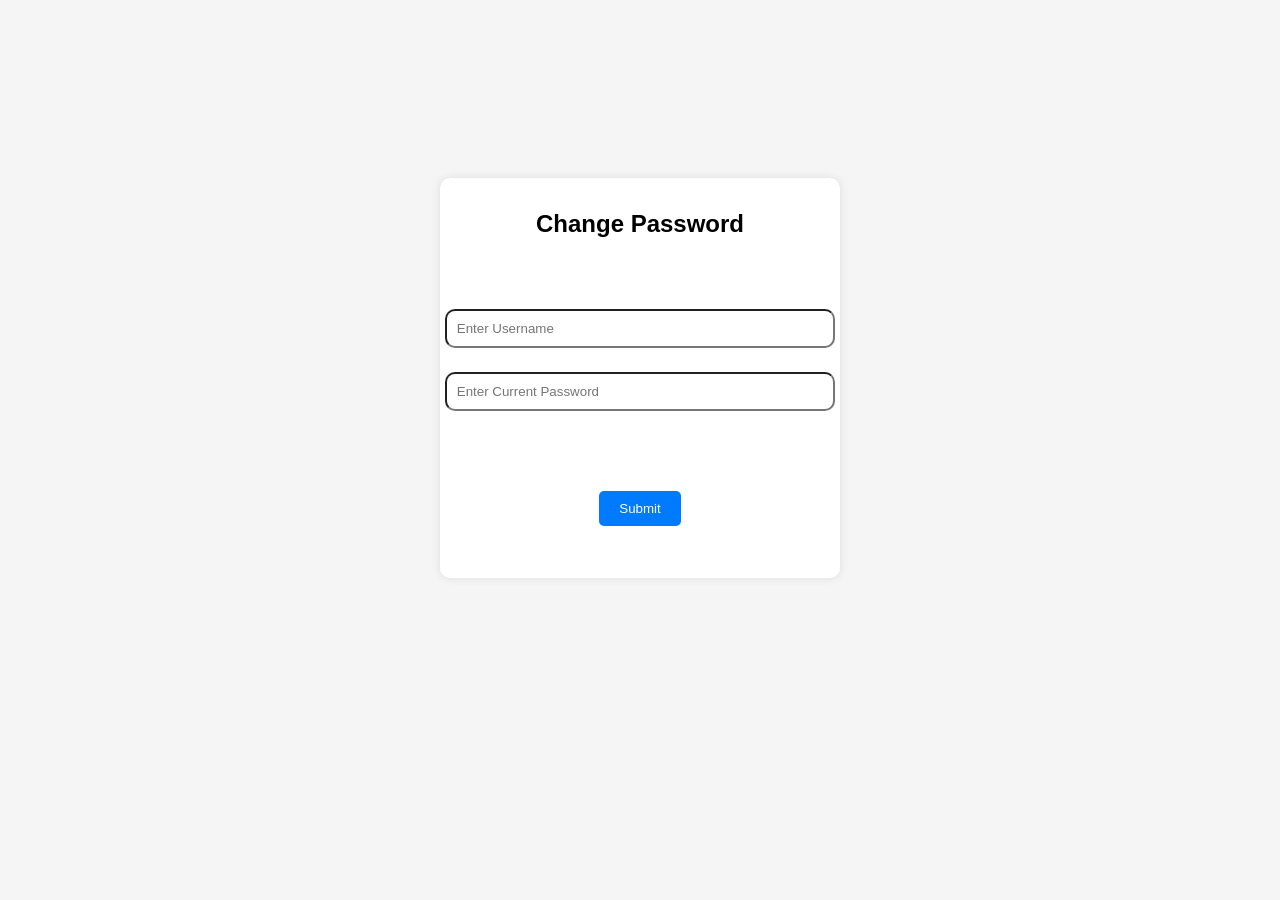
<file: Webtech/Personal-Finance-Tracker-main/View/Profile Management/Change Password.html>
<!DOCTYPE html>
<html lang="en">

<head>
    <meta charset="UTF-8">
    <meta name="viewport" content="width=device-width, initial-scale=1.0">
    <title>Change Password</title>
    <link rel="stylesheet" href="../../Asset/CSS/Profile Management/Change Password.css">
    <script src="../../Asset/JS/Profile Management/Change Password.js" defer></script>

</head>

<body>

    <section class="main_content">
        <h2>Change Password</h2>

        <form action="#" class="current_pass_content">
            <div class="current_pass">
                <input type="text" name="username" id="check_username" placeholder="Enter Username" required>
                <input type="password" name="current_pass" id="current_pass" placeholder="Enter Current Password"
                    required>
            </div>
            <div class="check_current_passBtn">
                <button type="submit" id="current_pass_submit">Submit</button>
            </div>
        </form>



        <form action="#" class="new_pass_content">
            <div class="new_pass">
                <input type="password" name="new_pass" id="new_pass_input" placeholder="Enter New Password" required>
                <input type="password" name="retype_new_pass" id="retype_new_pass_input"
                    placeholder="Re-type New Password" required>
            </div>
            <div class="save_btn">
                <button type="submit" id="new_pass_submit">Save</button>
            </div>



        </form>
    </section>

</body>

</html>
</file>
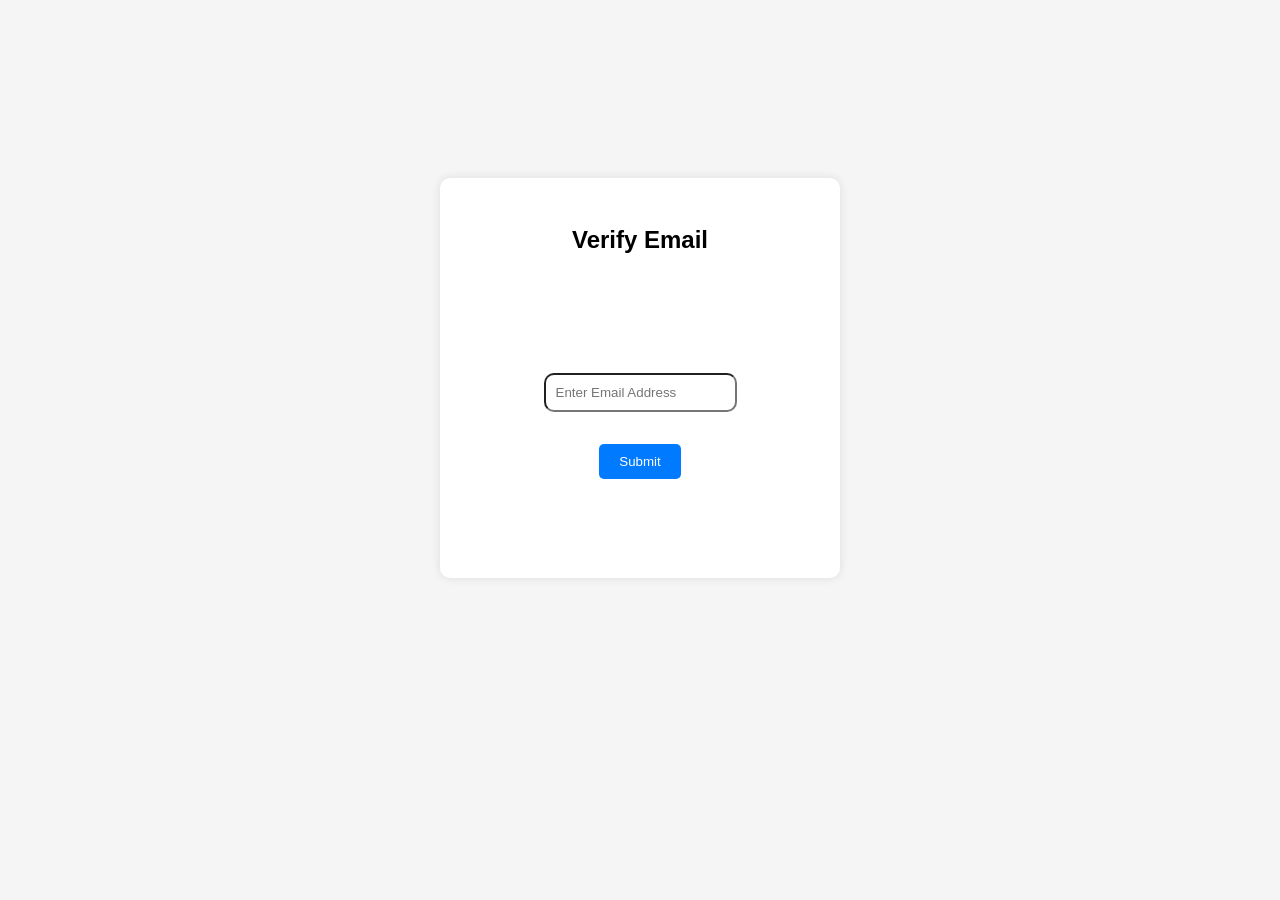
<file: Webtech/Personal-Finance-Tracker-main/View/User Authentication/EmailVerification.html>
<!DOCTYPE html>
<html lang="en">
<head>
    <meta charset="UTF-8">
    <meta name="viewport" content="width=device-width, initial-scale=1.0">
    <title>Email Verification</title>
    <link rel="stylesheet" href="../../Asset/CSS/User Authentication/EmailVerification.css">
    <script src="../../Asset/JS/User Authentication/EmailVerification.js" defer></script>
</head>
<body>
   <section class="main_content">
        <h2>Verify Email</h2>

        <form action="#" class="Email_Verify_content" method="post">
            <div class="current_pass">
                <input type="text" name="username" id="Email_input" placeholder="Enter Email Address" required>
            </div>
            <div class="check_current_passBtn">
                <button type="submit" id="Email_submit">Submit</button>
            </div>
        </form>



        <form action="#" class="Otp_content">
            <div class="new_pass">
                <input type="number" name="OTP_input" id="OTP_input" placeholder="Enter 4 Digit Code " required>
                
            </div>
            <div class="save_btn">
                <button type="submit" id="OTP_submit">Save</button>
            </div>



        </form>
    </section>
</body>
</html>
</file>
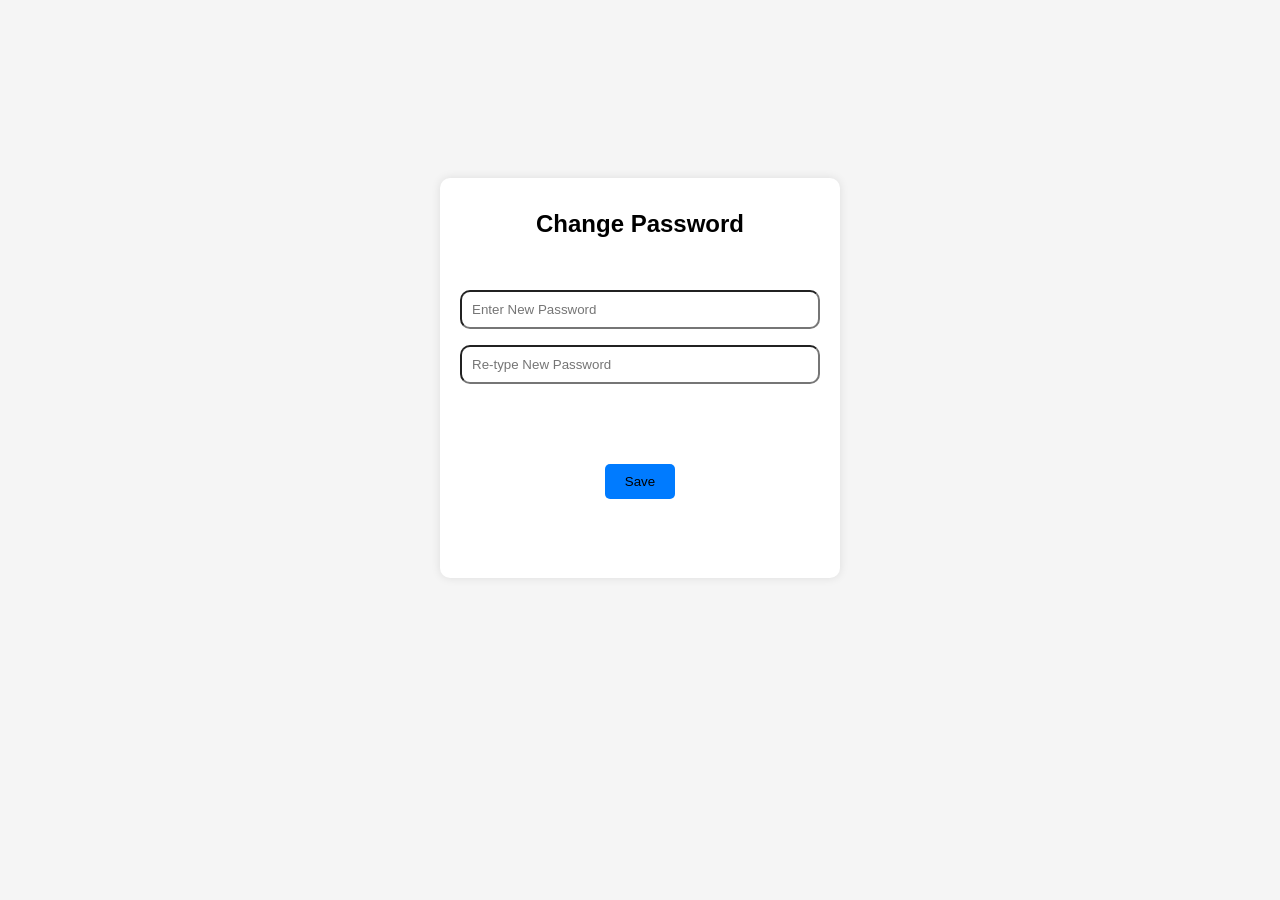
<file: Webtech/Personal-Finance-Tracker-main/View/User Authentication/ForgetPassword.html>
<!DOCTYPE html>
<html lang="en">

<head>
  <meta charset="UTF-8">
  <meta name="viewport" content="width=device-width, initial-scale=1.0">
  <title>Forget Password</title>
  <link rel="stylesheet" href="../../Asset/CSS/User Authentication/ForgetPassword.css">
  <script src="../../Asset/JS/User Authentication/ForgetPassword.js" defer></script>
</head>

<body>
  <section class="main_content">
    <h2>Change Password</h2>
    <form action="#" class="new_pass_content">
      <div class="new_pass">
        <input type="password" name="new_pass" id="new_pass_input" placeholder="Enter New Password" required>
        <input type="password" name="retype_new_pass" id="retype_new_pass_input" placeholder="Re-type New Password"
          required>
      </div>
      <div class="save_btn">
        <button type="submit" id="new_pass_submit">Save</button>

      </div>
      <p id="error"></p>
    </form>
  </section>
</body>

</html>
</file>
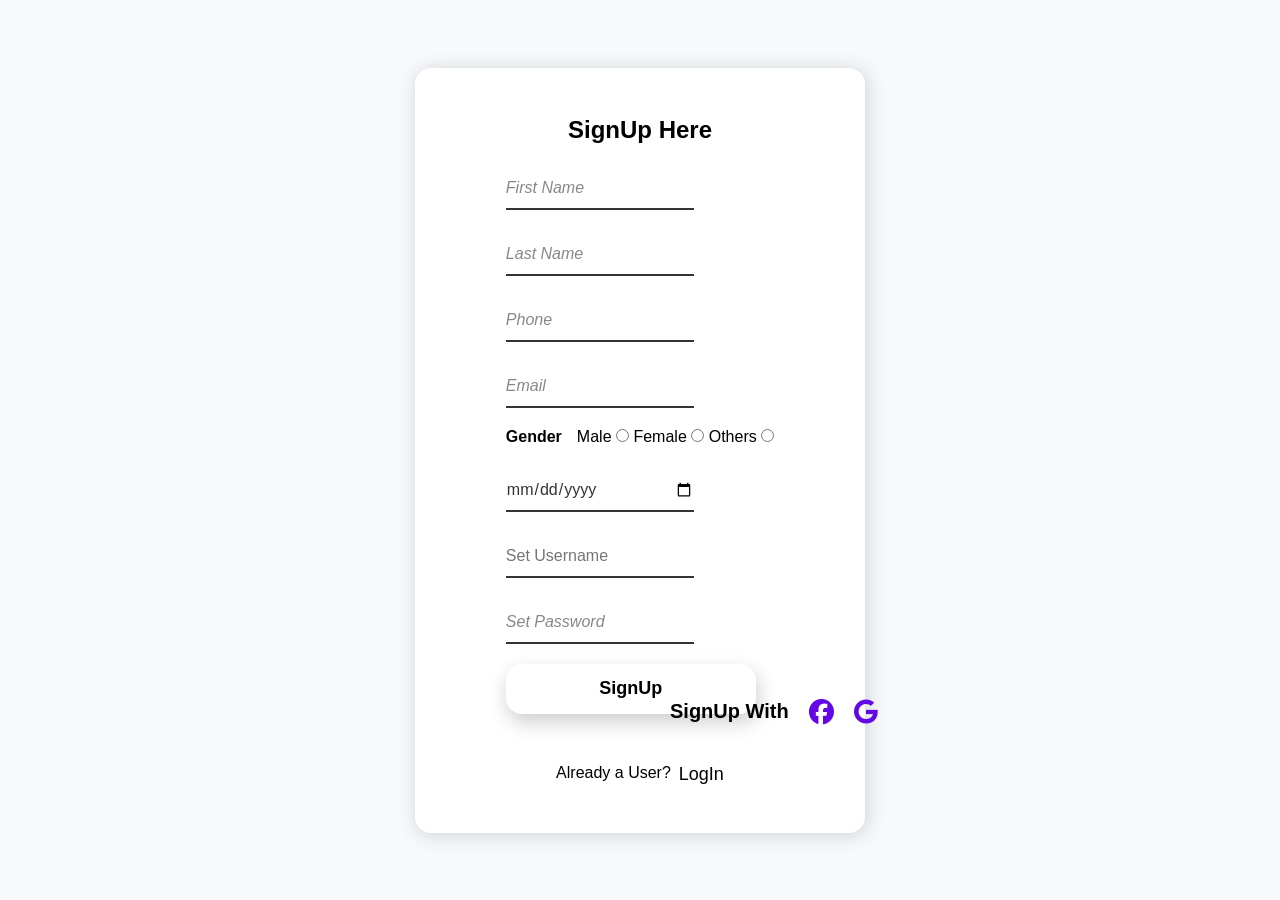
<file: Webtech/Personal-Finance-Tracker-main/View/User Authentication/SignUp.html>
<!DOCTYPE html>
<html lang="en">

<head>
    <meta charset="UTF-8">
    <meta name="viewport" content="width=device-width, initial-scale=1.0">
    <title>SignUp</title>
    <link rel="stylesheet" href="../../Asset/CSS/User Authentication/SignUp.css">
    <link rel="stylesheet" href="https://cdnjs.cloudflare.com/ajax/libs/font-awesome/6.7.2/css/all.min.css"
        integrity="sha512-Evv84Mr4kqVGRNSgIGL/F/aIDqQb7xQ2vcrdIwxfjThSH8CSR7PBEakCr51Ck+w+/U6swU2Im1vVX0SVk9ABhg=="
        crossorigin="anonymous" referrerpolicy="no-referrer" />
    <script src="../../Asset/JS/User Authentication/SignUp.js" defer></script>
</head>

<body>
    <section class="main_box">
        <div class="content_box">
            <div class="header">
                <h2>SignUp Here</h2>
            </div>
            
            <form action="../../Controller/SignUpCheck.php" method="post" >
                <div class="input_feild">
                    <input type="text" name="fname" id="fname" placeholder="First Name" class="place_style" required>
                </div>
                <div class="input_feild">
                    <input type="text" name="lname" id="lname" placeholder="Last Name" class="place_style" required>
                </div>
                <div class="input_feild">
                    <input type="number" name="phone" id="phone" placeholder="Phone" class="place_style" required>
                </div>
                <div class="input_feild">
                    <input type="email" name="email" id="email" placeholder="Email" class="place_style" required>
                </div>
                <div class="gender">
                    <h4>Gender</h4>
                    <div><label for="gmale">Male</label>
                        <input type="radio" name="gender" value="Male" id="gmale">
                        <label for="gfmale">Female</label>
                        <input type="radio" name="gender" value="Female" id="gfmale">
                        <label for="gothers">Others</label>
                        <input type="radio" name="gender" value="Others" id="gothers">
                    </div>

                </div>
                <div class="input_feild">
                    <input type="date" name="birthdate" id="birthdate" class="date_style" required>
                </div>
                <div class="input_feild">
                    <input type="text" name="username" id="username" class="date_style" placeholder="Set Username" required>
                </div>
                <div class="input_feild">
                    <input type="password" name="password" id="password" class="place_style" placeholder="Set Password"
                        required>
                </div>
                <div class="Submit">
                    <button type="submit" class="button" id="signup_btn" name="submit">SignUp</button>
                </div>
            </form>

            <div class="login">
                <p>Already a User?</p>
                <a href="LogIn.html">LogIn</a>
            </div>
        </div>


    </section>
    <footer>
        <h4>SignUp With </h4>
        <a href=""><i class="fa-brands fa-facebook"></i></a>
        <a href=""><i class="fa-brands fa-google"></i></a>
    </footer>


</body>

</html>
</file>
<file: Webtech/Personal-Finance-Tracker-main/Asset/CSS/Profile Management/Change Password.css>
body {
    font-family: Arial, sans-serif;
    background-color: #f5f5f5;
    padding: 20px;

}

h2 {
    margin-top: 2rem;
    text-align: center;
}

.main_content {
    position: relative;
    top: 150px;
    background-color: white;
    border-radius: 10px;
    margin: auto;
    display: flex;

    height: 400px;
    max-width: 400px;
    box-shadow: 0 0 10px rgba(0, 0, 0, 0.1);
    flex-direction: column;
    align-items: center;


}

.current_pass_content {
    width: 100%;
    height: 100%;
    display: flex;
    align-items: center;
    flex-direction: column;
    justify-content: center;
}

.current_pass input {
    width: 100%;
    padding: 10px;
    box-sizing: border-box;
    border-radius: 10px;

}

#current_pass {
    margin-top: 1.5rem;

}

#retype_new_pass_input {
    margin-top: 1rem;
}

button {
    padding: 10px 20px;
    margin: 0 5px;
    border: none;
    border-radius: 5px;
    cursor: pointer;
}

.check_current_passBtn button {
    margin-top: 5rem;
    background-color: #007bff;
    color: white;
}

/* new password section starts here */

.new_pass_content {
    width: 90%;
    margin: 2rem;
    height: 100%;
    display: none;
}

.new_pass input {
    width: 100%;
    padding: 10px;
    box-sizing: border-box;
    border-radius: 10px;

}

#retype_new_pass {
    margin-top: 1rem;
}

.save_btn button {
    margin-top: 5rem;
    background-color: #007bff;
    color: white;
   
}
</file>
<file: Webtech/Personal-Finance-Tracker-main/Asset/CSS/User Authentication/EmailVerification.css>
body {
    font-family: Arial, sans-serif;
    background-color: #f5f5f5;
    padding: 20px;

}

h2 {
    margin-top: 3rem;
    text-align: center;
}

.main_content {
    position: relative;
    top: 150px;
    background-color: white;
    border-radius: 10px;
    margin: auto;
    display: flex;

    height: 400px;
    max-width: 400px;
    box-shadow: 0 0 10px rgba(0, 0, 0, 0.1);
    flex-direction: column;
    align-items: center;


}

.Email_Verify_content {
    width: 100%;
    height: 100%;
    display: flex;
    align-items: center;
    flex-direction: column;
    justify-content: center;
}

#Email_input {
    width: 100%;
    padding: 10px;
    box-sizing: border-box;
    border-radius: 10px;

}

#Email_submit {
    margin-top: 2rem;
    background-color: #007bff;
    color: white;
}


.Otp_content {
    width: 90%;
    margin: 2rem;
    height: 100%;
    display: none;
}
#OTP_input {
    width: 100%;
    padding: 10px;
    box-sizing: border-box;
    border-radius: 10px;

}

button {
    padding: 10px 20px;
    margin: 0 5px;
    border: none;
    border-radius: 5px;
    cursor: pointer;
}
.save_btn button {
    margin-top: 5rem;
    background-color: #007bff;
    color: white;
   
}
</file>
<file: Webtech/Personal-Finance-Tracker-main/Asset/CSS/User Authentication/ForgetPassword.css>
body {
    font-family: Arial, sans-serif;
    background-color: #f5f5f5;
    padding: 20px;

}

h2 {
    margin-top: 2rem;
    text-align: center;
}

.main_content {
    position: relative;
    top: 150px;
    background-color: white;
    border-radius: 10px;
    margin: auto;
    display: flex;

    height: 400px;
    max-width: 400px;
    box-shadow: 0 0 10px rgba(0, 0, 0, 0.1);
    flex-direction: column;
    align-items: center;


}
.new_pass_content {
    width: 90%;
    margin: 2rem;
    height: 100%;
   
}

.new_pass input {
    width: 100%;
    padding: 10px;
    box-sizing: border-box;
    border-radius: 10px;

}

#retype_new_pass_input {
    margin-top: 1rem;
}
button {
    padding: 10px 20px;
    margin: 0 5px;
    border: none;
    border-radius: 5px;
    cursor: pointer;
    background-color: #007bff;
}
.save_btn {
    margin-top: 5rem;
    
    background-color: transparent;
    display: flex;
    justify-content: center;
    align-items: center;
   
}
</file>
<file: Webtech/Personal-Finance-Tracker-main/Asset/CSS/User Authentication/SignUp.css>
* {
  font-family: sans-serif;
  color: black;
  margin: 0;
  padding: 0;
}


.main_box {
  height: 100vh;
  width: 100%;
  display: flex;
  align-items: center;
  justify-content: center;
  background-color: #f8f9fa;
}

.content_box {
  height: 85vh;
  width: 450px;
  background-color: #ffff;
  display: flex;
  justify-content: center;
  align-items: center;
  flex-direction: column;
  box-shadow: 2px 2px 20px rgba(29, 53, 87, 0.2);
  border-radius: 16px;


}

.input_feild {
  margin-top: 1.5rem;
  width: 70%;
  border-bottom: 2px solid #333;
  display: flex;
  flex-direction: column;


}

.input_feild input {

  width: 100%;
  height: 40px;
  border: none;
  outline: none;
  font-size: 16px;
  background: transparent;
  color: #333;

}

.place_style::placeholder {
  color: #888;
  font-size: 16px;
  font-style: italic;
  opacity: 1;
}

.gender {
  display: flex;
  align-items: center;
  justify-content: center;
  margin-top: 20px;
  width: 100%;

}

.gender h4 {
  margin-right: 15px;
}


.login {
  display: flex;
  margin-top: 50px;

}

.login a {
  text-decoration: none;

  margin-left: 8px;
  font-size: large;
}

.login a:hover {
  color: red;

  font-weight: 700;
}

.Submit {
  margin-top: 20px;

}

.date_style {
  font-family: 'Roboto', sans-serif;
  /* Change font */
  font-size: 20px;
  color: #333;
}

.button {
  height: 50px;
  width: 250px;
  background-color: transparent;
  color: black;
  font-size: 18px;
  font-weight: 600;
  border: none;
  border-radius: 16px;
  cursor: pointer;
  box-shadow: 2px 8px 20px rgba(0, 0, 0, 0.2);
  transition: all 0.3s ease;
  /* Smooth animation */
}



.button:hover {
  background-color: #d62828;
  /* Slightly darker */
  box-shadow: 0px 8px 16px rgba(0, 0, 0, 0.2);
  /* Lift effect */
  border-radius: 23px;
  /* More rounded on hover */
  color: #ffffff;

}

/* Responsive Design */
@media (max-width: 600px) {
  .content_box {
    padding: 1.5rem;
  }

  .button {
    font-size: 16px;
  }

  .gender {
    flex-direction: column;
    align-items: flex-start;
  }
}

footer {
  position: absolute;
  top: 700px;
  left: 670px;
  display: flex;
  font-size: 20px;

}

footer i {
  margin-left: 20px;
  color: rgb(100, 7, 231);
  font-size: 25px;
}
</file>
